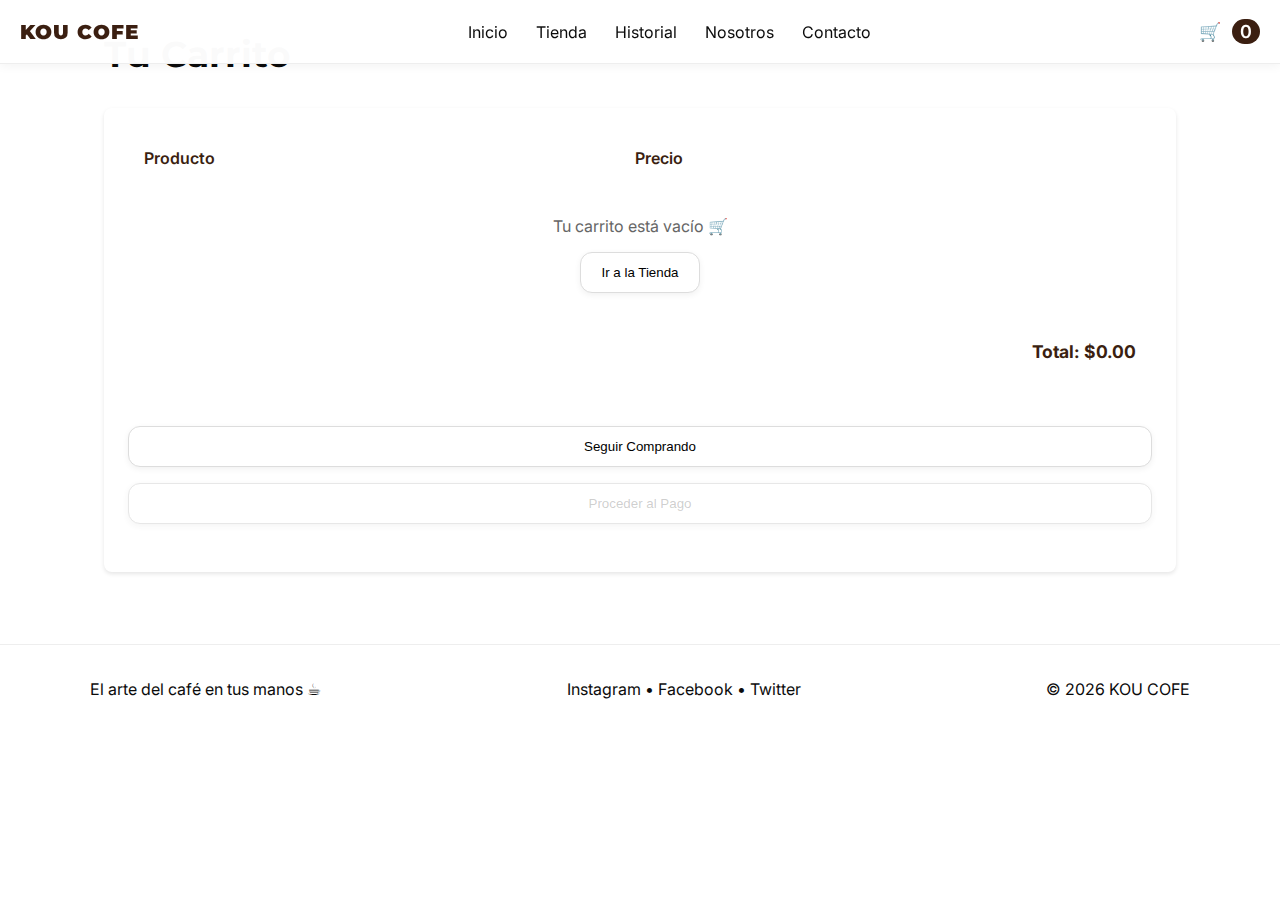
<file: carrito.html>
<!DOCTYPE html>
<html lang="es">
<head>
    <meta charset="utf-8">
    <meta name="viewport" content="width=device-width, initial-scale=1">
    <meta name="description" content="KOU COFE - Tu carrito de compras">
    <title>KOU COFE — Carrito</title>
    
    <!-- Preconnect for faster font loading -->
    <link rel="preconnect" href="https://fonts.googleapis.com">
    <link rel="preconnect" href="https://fonts.gstatic.com" crossorigin>
    <link href="https://fonts.googleapis.com/css2?family=Montserrat:wght@900&family=Inter:wght@300;400;600&display=swap" rel="stylesheet">
    
    <!-- Styles and favicon -->
    <link rel="stylesheet" href="css/style.css">
    <link rel="stylesheet" href="css/cart.css">
    <link rel="icon" type="image/png" href="img/favicon.png">
</head>
<body>
    <header class="site-header">
        <div class="brand">
            <a href="index.html" aria-label="KOU COFE Inicio">KOU COFE</a>
        </div>
        <nav class="nav" aria-label="Navegación principal">
            <button class="nav-toggle" 
                    aria-label="Abrir menú" 
                    aria-expanded="false"
                    aria-controls="nav-list">☰</button>
            <ul class="nav-list" id="nav-list">
                <li><a href="index.html">Inicio</a></li>
                <li><a href="tienda.html">Tienda</a></li>
                <li><a href="historial.html">Historial</a></li>
                <li><a href="nosotros.html">Nosotros</a></li>
                <li><a href="contacto.html">Contacto</a></li>
            </ul>
        </nav>
        <a class="cart-link" href="carrito.html" aria-current="page" aria-label="Ver carrito de compras">
            🛒 <span id="cart-count" aria-live="polite">0</span>
        </a>
    </header>

    <main class="cart-main">
        <h1 class="page-title">Tu Carrito</h1>
        
        <div class="cart-container">
            <table class="cart-table" id="cart-table">
                <thead>
                    <tr>
                        <th scope="col">Producto</th>
                        <th scope="col">Precio</th>
                        <th scope="col" aria-label="Acciones"></th>
                    </tr>
                </thead>
                <tbody>
                    <!-- Cart items will be loaded here -->
                </tbody>
                <tfoot>
                    <tr>
                        <td colspan="3" class="cart-total" id="cart-total">Total: $0.00</td>
                    </tr>
                </tfoot>
            </table>

            <div class="cart-actions">
                <button class="btn secondary" onclick="window.location.href='tienda.html'">
                    Seguir Comprando
                </button>
                <button class="btn primary" id="checkout-btn" aria-haspopup="dialog">
                    Proceder al Pago
                </button>
            </div>
        </div>

        <!-- Payment Modal -->
        <div id="payment-modal" class="modal" aria-hidden="true" role="dialog" aria-labelledby="modal-title">
            <div class="modal-overlay" role="presentation"></div>
            <div class="modal-content">
                <button class="modal-close" aria-label="Cerrar" onclick="modal.style.display='none'">&times;</button>
                <h2 id="modal-title">Finalizar Compra</h2>
                
                <form id="payment-form" class="payment-form">
                    <div class="form-group">
                        <label for="card-name">Nombre en la tarjeta</label>
                        <input type="text" id="card-name" required>
                    </div>
                    
                    <div class="form-group">
                        <label for="card-number">Número de tarjeta</label>
                        <input type="text" id="card-number" required>
                    </div>
                    
                    <div class="form-row">
                        <div class="form-group">
                            <label for="card-expiry">Fecha de expiración</label>
                            <input type="text" id="card-expiry" required 
                                   placeholder="MM/YY">
                        </div>
                        
                        <div class="form-group">
                            <label for="card-cvv">CVV</label>
                            <input type="text" id="card-cvv" required>
                        </div>
                    </div>

                    <div class="form-group">
                        <label for="shipping-address">Dirección de envío</label>
                        <textarea id="shipping-address" required 
                                  rows="3"
                                  autocomplete="street-address"
                                  aria-required="true"></textarea>
                    </div>
                    
                    <button type="submit" class="btn primary">Confirmar Pago</button>
                </form>
            </div>
        </div>

        <!-- Success Message -->
        <div id="success-message" class="modal success" aria-hidden="true" role="alert">
            <div class="modal-content">
                <div class="success-icon">✓</div>
                <h2>¡Compra Exitosa!</h2>
                <p>Tu pedido ha sido procesado correctamente.</p>
                <button class="btn primary" onclick="goHome()">Volver al Inicio</button>
            </div>
        </div>
    </main>

    <footer class="site-footer">
        <div class="footer-inner">
            <p>El arte del café en tus manos ☕</p>
            <div class="socials">
                <a href="#" target="_blank" rel="noopener noreferrer" 
                   aria-label="Síguenos en Instagram">Instagram</a> • 
                <a href="#" target="_blank" rel="noopener noreferrer" 
                   aria-label="Síguenos en Facebook">Facebook</a> • 
                <a href="#" target="_blank" rel="noopener noreferrer" 
                   aria-label="Síguenos en Twitter">Twitter</a>
            </div>
            <p>© <span id="year">2023</span> KOU COFE</p>
        </div>
    </footer>

    <script>
        const tableBody = document.querySelector("#cart-table tbody");
        const totalEl = document.getElementById("cart-total");
        const modal = document.getElementById("payment-modal");
        const form = document.getElementById("payment-form");
        const success = document.getElementById("success-message");
        const checkoutBtn = document.getElementById("checkout-btn");

        // Load cart from localStorage
        let cart = JSON.parse(localStorage.getItem('cart')) || [];
        
        // Update cart count in header
        document.getElementById('cart-count').textContent = cart.length;

        function renderCart() {
            tableBody.innerHTML = "";
            let total = 0;

            if (cart.length === 0) {
                tableBody.innerHTML = `
                    <tr>
                        <td colspan="3" class="empty-cart">
                            <p>Tu carrito está vacío 🛒</p>
                            <button class="btn secondary" onclick="window.location.href='tienda.html'">
                                Ir a la Tienda
                            </button>
                        </td>
                    </tr>`;
                checkoutBtn.disabled = true;
            } else {
                cart.forEach((item, i) => {
                    total += item.price;
                    const tr = document.createElement("tr");
                    tr.innerHTML = `
                        <td>${item.name}</td>
                        <td>$${item.price.toFixed(2)}</td>
                        <td>
                            <button class="remove" 
                                    onclick="removeItem(${i})"
                                    aria-label="Eliminar ${item.name} del carrito">✖</button>
                        </td>
                    `;
                    tableBody.appendChild(tr);
                });
                checkoutBtn.disabled = false;
            }

            totalEl.textContent = `Total: $${total.toFixed(2)}`;
        }

        function removeItem(index) {
            const item = cart[index];
            cart.splice(index, 1);
            localStorage.setItem('cart', JSON.stringify(cart));
            document.getElementById('cart-count').textContent = cart.length;
            renderCart();
            
            // Show feedback
            const toast = document.createElement('div');
            toast.className = 'toast';
            toast.textContent = `${item.name} eliminado del carrito`;
            document.body.appendChild(toast);
            setTimeout(() => toast.remove(), 3000);
        }

        // Payment modal handling
        checkoutBtn.addEventListener("click", () => {
            if (cart.length === 0) {
                alert("Tu carrito está vacío");
                return;
            }
            modal.style.display = "flex";
            modal.setAttribute('aria-hidden', 'false');
            document.getElementById('card-name').focus();
        });

        // Form submission
        form.addEventListener("submit", async (e) => {
            e.preventDefault();
            
            // Show loading state
            const submitBtn = form.querySelector('button[type="submit"]');
            submitBtn.disabled = true;
            submitBtn.textContent = 'Procesando...';

            try {
                // Simulate payment processing
                await new Promise(resolve => setTimeout(resolve, 1500));

                // Save order to history
                const orders = JSON.parse(localStorage.getItem('orders')) || [];
                const newOrder = {
                    id: Date.now(),
                    date: new Date().toISOString(),
                    items: cart,
                    total: cart.reduce((sum, item) => sum + item.price, 0),
                    status: "En proceso",
                    shippingAddress: document.getElementById('shipping-address').value
                };
                orders.push(newOrder);
                localStorage.setItem('orders', JSON.stringify(orders));

                // Clear cart
                localStorage.removeItem('cart');
                cart = [];
                document.getElementById('cart-count').textContent = '0';

                // Show success message
                modal.style.display = "none";
                modal.setAttribute('aria-hidden', 'true');
                success.style.display = "flex";
                success.setAttribute('aria-hidden', 'false');

                // Reset form
                form.reset();
                
            } catch (error) {
                alert('Error al procesar el pago. Por favor intenta nuevamente.');
            } finally {
                submitBtn.disabled = false;
                submitBtn.textContent = 'Confirmar Pago';
            }
        });

        // Close modal when clicking outside
        modal.querySelector('.modal-overlay').addEventListener('click', () => {
            modal.style.display = "none";
            modal.setAttribute('aria-hidden', 'true');
        });

        // ESC key closes modal
        document.addEventListener('keydown', (e) => {
            if (e.key === 'Escape' && modal.style.display === 'flex') {
                modal.style.display = "none";
                modal.setAttribute('aria-hidden', 'true');
            }
        });

        function goHome() {
            window.location.href = "index.html";
        }

        // Initialize
        renderCart();
        document.getElementById("year").textContent = new Date().getFullYear();
    </script>
</body>
</html>
</file>
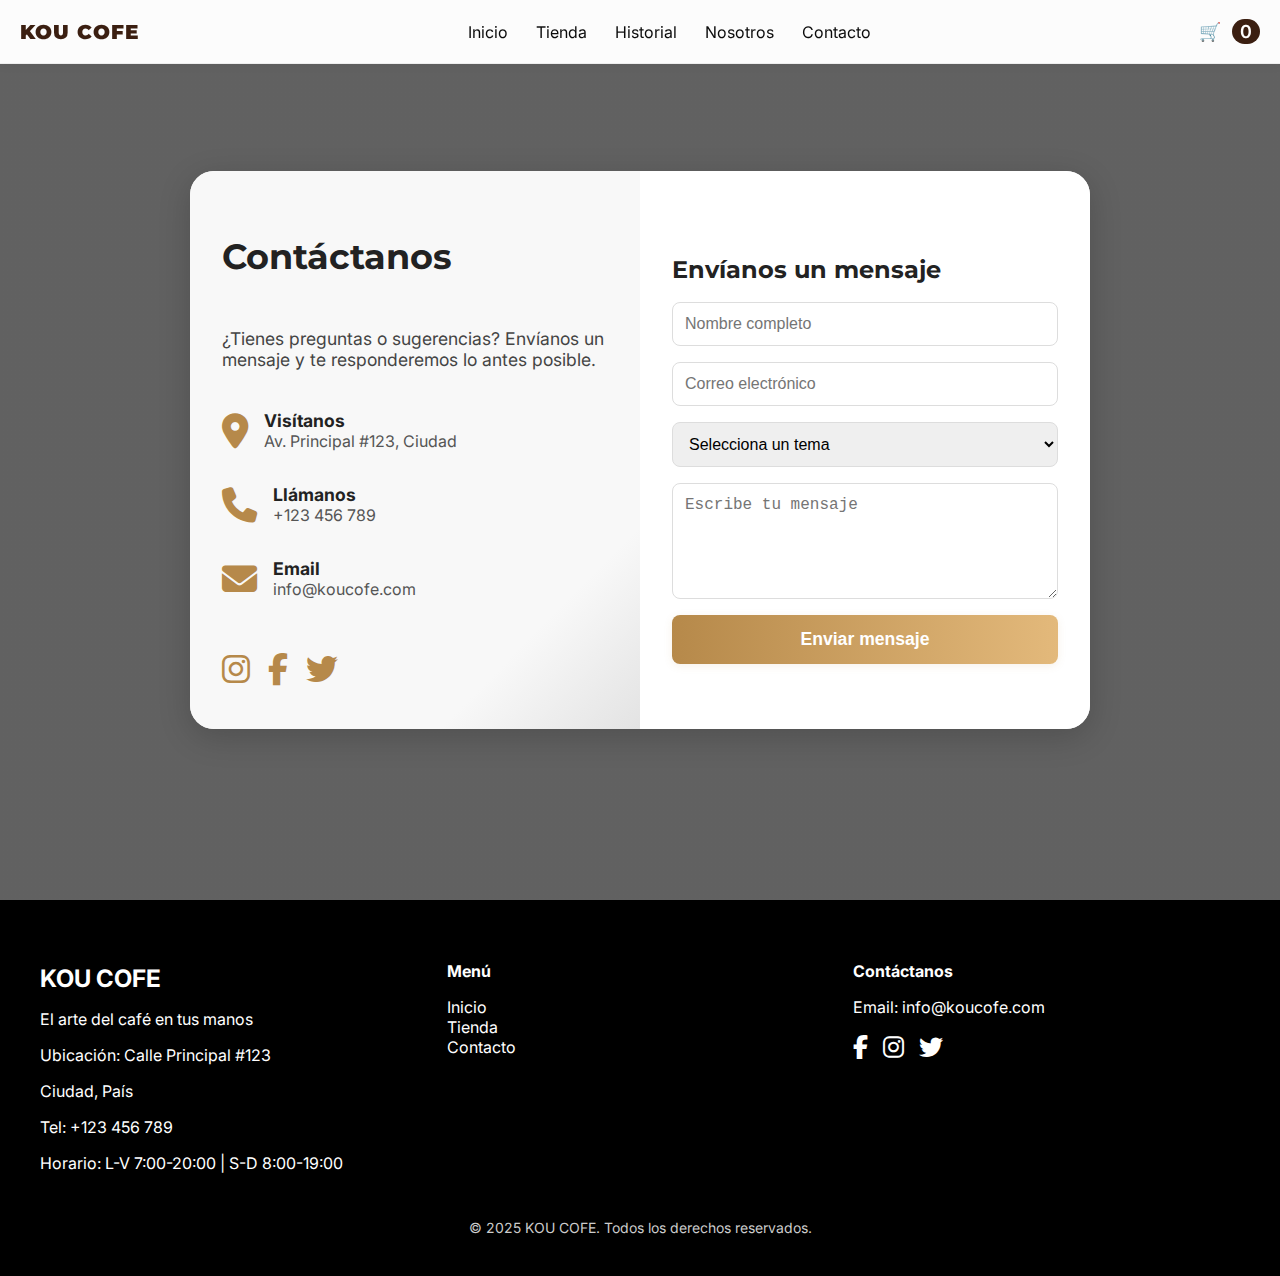
<file: contacto.html>
<!DOCTYPE html>
<html lang="es">
<head>
  <meta charset="UTF-8">
  <meta name="viewport" content="width=device-width, initial-scale=1.0">
  <title>KOU COFE — Contacto</title>
  <!-- Fuentes -->
  <link rel="preconnect" href="https://fonts.googleapis.com">
  <link rel="preconnect" href="https://fonts.gstatic.com" crossorigin>
  <link href="https://fonts.googleapis.com/css2?family=Montserrat:wght@900&family=Inter:wght@300;400;600&display=swap" rel="stylesheet">
  <!-- Font Awesome -->
  <link rel="stylesheet" href="https://cdnjs.cloudflare.com/ajax/libs/font-awesome/6.4.2/css/all.min.css" crossorigin="anonymous" referrerpolicy="no-referrer" />
  <!-- CSS -->
  <link rel="stylesheet" href="css/style.css">
</head>
<body>
  <!-- Header -->
  <header class="site-header">
    <div class="brand"><a href="index.html">KOU COFE</a></div>
    <nav class="nav">
      <button class="nav-toggle" aria-label="Abrir menú">☰</button>
      <ul class="nav-list">
        <li><a href="index.html">Inicio</a></li>
        <li><a href="tienda.html">Tienda</a></li>
        <li><a href="historial.html">Historial</a></li>
        <li><a href="nosotros.html">Nosotros</a></li>
        <li><a href="contacto.html" class="active">Contacto</a></li>
      </ul>
    </nav>
    <a class="cart-link" href="carrito.html" aria-label="Carrito">
      🛒 <span id="cart-count">0</span>
    </a>
  </header>


  <!-- Fondo visual y tarjeta central -->
  <main style="min-height: 100vh; background: linear-gradient(rgba(30,30,30,0.7),rgba(30,30,30,0.7)), url('https://images.unsplash.com/photo-1498804103079-a6351b050096?auto=format&fit=crop&w=1200&q=80') center/cover no-repeat; display: flex; align-items: center; justify-content: center; padding: 40px 0;">
    <div style="background: #fff; border-radius: 24px; box-shadow: 0 8px 32px rgba(0,0,0,0.18); max-width: 900px; width: 100%; display: flex; flex-wrap: wrap; overflow: hidden;">
      <!-- Información de contacto -->
      <section style="flex: 1 1 320px; padding: 40px 32px; background: linear-gradient(135deg,#f8f8f8 80%,#e3e3e3 100%); display: flex; flex-direction: column; justify-content: center; gap: 24px;">
        <h1 style="font-family: 'Montserrat',sans-serif; font-size: 2.2rem; margin-bottom: 8px; color: #222;">Contáctanos</h1>
        <p style="font-size: 1.1rem; color: #444; margin-bottom: 16px;">¿Tienes preguntas o sugerencias? Envíanos un mensaje y te responderemos lo antes posible.</p>
        <div style="display: flex; align-items: center; gap: 16px; margin-bottom: 8px;">
          <span style="font-size: 2.2rem; color: #b6894a;"><i class="fas fa-map-marker-alt"></i></span>
          <div>
            <h3 style="margin: 0; font-size: 1.1rem; color: #222;">Visítanos</h3>
            <p style="margin: 0; color: #555;">Av. Principal #123, Ciudad</p>
          </div>
        </div>
        <div style="display: flex; align-items: center; gap: 16px; margin-bottom: 8px;">
          <span style="font-size: 2.2rem; color: #b6894a;"><i class="fas fa-phone"></i></span>
          <div>
            <h3 style="margin: 0; font-size: 1.1rem; color: #222;">Llámanos</h3>
            <p style="margin: 0; color: #555;">+123 456 789</p>
          </div>
        </div>
        <div style="display: flex; align-items: center; gap: 16px; margin-bottom: 8px;">
          <span style="font-size: 2.2rem; color: #b6894a;"><i class="fas fa-envelope"></i></span>
          <div>
            <h3 style="margin: 0; font-size: 1.1rem; color: #222;">Email</h3>
            <p style="margin: 0; color: #555;">info@koucofe.com</p>
          </div>
        </div>
        <div style="margin-top: 18px; display: flex; gap: 18px;">
          <a href="https://instagram.com/koucofe" target="_blank" style="color:#b6894a; font-size:2rem;"><i class="fab fa-instagram"></i></a>
          <a href="https://facebook.com/koucofe" target="_blank" style="color:#b6894a; font-size:2rem;"><i class="fab fa-facebook-f"></i></a>
          <a href="https://twitter.com/koucofe" target="_blank" style="color:#b6894a; font-size:2rem;"><i class="fab fa-twitter"></i></a>
        </div>
      </section>
      <!-- Formulario de contacto -->
      <section style="flex: 1 1 320px; padding: 40px 32px; background: #fff; display: flex; flex-direction: column; justify-content: center;">
        <h2 style="font-family: 'Montserrat',sans-serif; font-size: 1.5rem; color: #222; margin-bottom: 18px;">Envíanos un mensaje</h2>
        <form id="contact-form" style="display: flex; flex-direction: column; gap: 16px;">
          <input type="text" name="name" placeholder="Nombre completo" required style="padding: 12px; border-radius: 8px; border: 1px solid #ddd; font-size: 1rem;">
          <input type="email" name="email" placeholder="Correo electrónico" required style="padding: 12px; border-radius: 8px; border: 1px solid #ddd; font-size: 1rem;">
          <select name="subject" required style="padding: 12px; border-radius: 8px; border: 1px solid #ddd; font-size: 1rem;">
            <option value="">Selecciona un tema</option>
            <option value="productos">Información de productos</option>
            <option value="pedidos">Estado de pedidos</option>
            <option value="ventas">Ventas al mayor</option>
            <option value="otro">Otro</option>
          </select>
          <textarea name="message" rows="5" placeholder="Escribe tu mensaje" required style="padding: 12px; border-radius: 8px; border: 1px solid #ddd; font-size: 1rem;"></textarea>
          <button type="submit" style="background: linear-gradient(90deg,#b6894a,#e3b97b); color: #fff; font-weight: bold; border: none; border-radius: 8px; padding: 14px 0; font-size: 1.1rem; cursor: pointer; box-shadow: 0 2px 8px rgba(182,137,74,0.12); transition: background 0.2s;">Enviar mensaje</button>
        </form>
      </section>
    </div>
  </main>

  <!-- Footer -->
  <footer style="background-color: #000; color: #fff; padding: 40px 20px; font-family: 'Inter', sans-serif;">
    <div style="max-width: 1200px; margin: 0 auto; display: flex; flex-wrap: wrap; justify-content: space-between; gap: 20px;">
      <!-- Información de contacto -->
      <div style="flex: 1; min-width: 250px;">
        <h3 style="margin-bottom: 10px; font-size: 24px;">KOU COFE</h3>
        <p>El arte del café en tus manos</p>
        <p>Ubicación: Calle Principal #123</p>
        <p>Ciudad, País</p>
        <p>Tel: +123 456 789</p>
        <p>Horario: L-V 7:00-20:00 | S-D 8:00-19:00</p>
      </div>

      <!-- Menú -->
      <div style="flex: 1; min-width: 150px;">
        <h4 style="margin-bottom: 10px;">Menú</h4>
        <ul style="list-style: none; padding: 0;">
          <li><a href="index.html" style="color: #fff; text-decoration: none;">Inicio</a></li>
          <li><a href="tienda.html" style="color: #fff; text-decoration: none;">Tienda</a></li>
          <li><a href="contacto.html" style="color: #fff; text-decoration: none;">Contacto</a></li>
        </ul>
      </div>

      <!-- Contacto / Redes -->
      <div style="flex: 1; min-width: 200px;">
        <h4 style="margin-bottom: 10px;">Contáctanos</h4>
        <p>Email: <a href="mailto:info@koucofe.com" style="color: #fff; text-decoration: none;">info@koucofe.com</a></p>
        <div style="margin-top: 10px; display: flex; gap: 15px; font-size: 24px;">
          <a href="https://facebook.com/koucofe" target="_blank" style="color: #fff;"><i class="fab fa-facebook-f"></i></a>
          <a href="https://instagram.com/koucofe" target="_blank" style="color: #fff;"><i class="fab fa-instagram"></i></a>
          <a href="https://twitter.com/koucofe" target="_blank" style="color: #fff;"><i class="fab fa-twitter"></i></a>
        </div>
      </div>
    </div>

    <div style="text-align: center; margin-top: 30px; font-size: 14px; color: #ccc;">
      © 2025 KOU COFE. Todos los derechos reservados.
    </div>
  </footer>

  <script src="./js/script.js" defer></script>
</body>
</html>
</file>
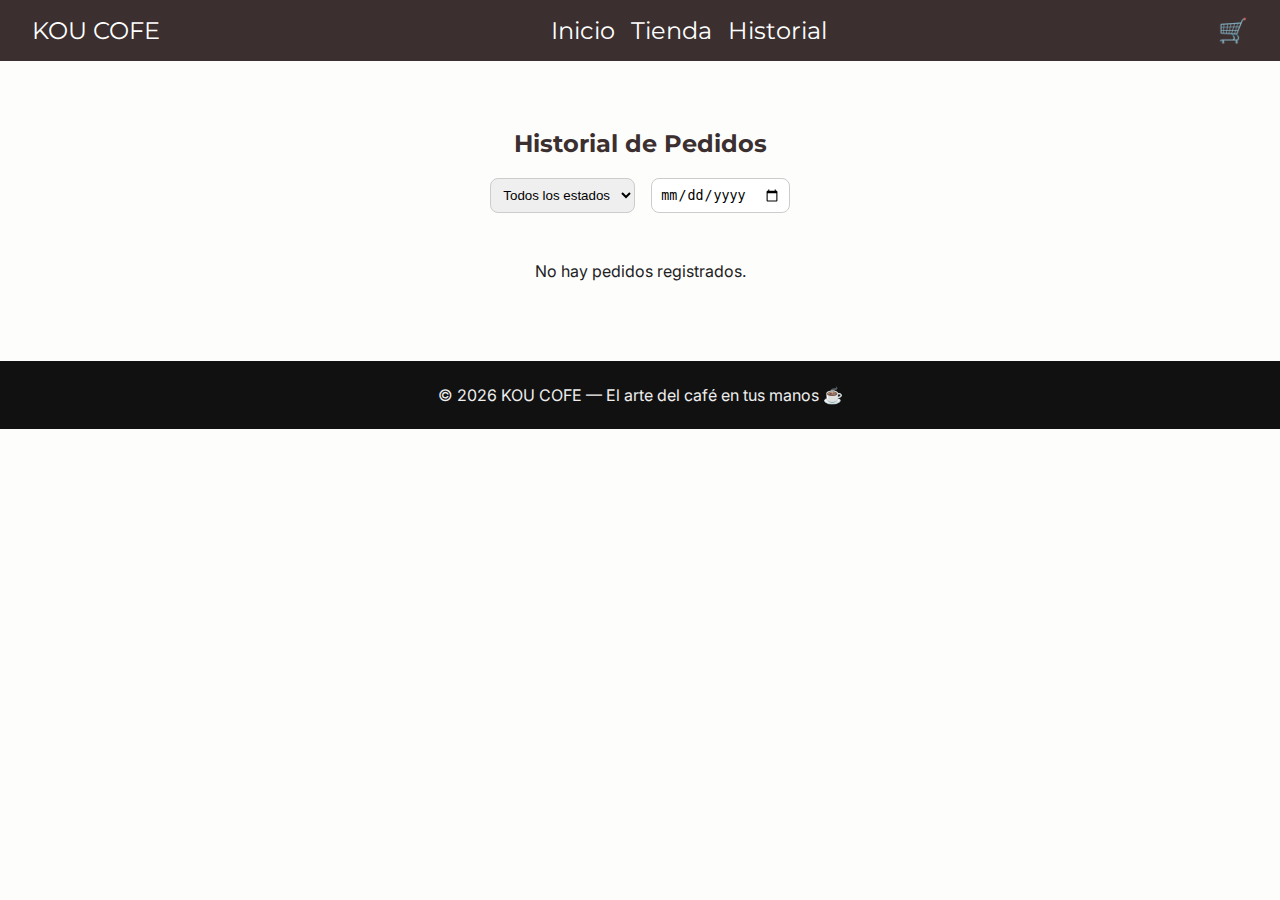
<file: historial.html>
<!doctype html>
<html lang="es">
<head>
  <meta charset="utf-8" />
  <meta name="viewport" content="width=device-width,initial-scale=1" />
  <title>KOU COFE — Historial</title>
  <link rel="preconnect" href="https://fonts.googleapis.com">
  <link rel="preconnect" href="https://fonts.gstatic.com" crossorigin>
  <link href="https://fonts.googleapis.com/css2?family=Montserrat:wght@900&family=Inter:wght@300;400;600&display=swap" rel="stylesheet">

  <style>
    body {
      margin: 0;
      font-family: 'Inter', sans-serif;
      background: #fdfdfc;
      color: #222;
    }

    header {
      display: flex;
      justify-content: space-between;
      align-items: center;
      background: #3b2f2f;
      color: #fff;
      padding: 1rem 2rem;
    }

    header a {
      color: #fff;
      text-decoration: none;
      font-family: 'Montserrat', sans-serif;
      font-size: 1.5rem;
    }

    nav ul {
      list-style: none;
      display: flex;
      gap: 1rem;
      margin: 0;
      padding: 0;
    }

    main {
      max-width: 1000px;
      margin: 2rem auto;
      padding: 1rem;
    }

    h2 {
      text-align: center;
      font-family: 'Montserrat', sans-serif;
      color: #3b2f2f;
    }

    .filters {
      display: flex;
      justify-content: center;
      gap: 1rem;
      margin-bottom: 2rem;
    }

    select, input[type="date"] {
      padding: 0.5rem;
      border-radius: 8px;
      border: 1px solid #ccc;
    }

    .orders-list {
      display: grid;
      gap: 1rem;
    }

    .order {
      background: #fff;
      border-radius: 10px;
      padding: 1.5rem;
      box-shadow: 0 3px 10px rgba(0,0,0,0.1);
    }

    .order h3 {
      margin-top: 0;
      color: #3b2f2f;
    }

    .order p {
      margin: 0.3rem 0;
    }

    .order .status {
      font-weight: bold;
    }

    footer {
      background: #111;
      color: #eee;
      text-align: center;
      padding: 1.5rem;
      margin-top: 3rem;
    }
  </style>
</head>
<body>
  <header>
    <a href="index.html">KOU COFE</a>
    <nav>
      <ul>
        <li><a href="index.html">Inicio</a></li>
        <li><a href="tienda.html">Tienda</a></li>
        <li><a href="historial.html">Historial</a></li>
      </ul>
    </nav>
    <a href="carrito.html">🛒</a>
  </header>

  <main>
    <h2>Historial de Pedidos</h2>

    <section class="filters">
      <select id="status-filter">
        <option value="">Todos los estados</option>
        <option value="Pendiente">Pendiente</option>
        <option value="En camino">En camino</option>
        <option value="Entregado">Entregado</option>
      </select>
      <input id="date-filter" type="date">
    </section>

    <section id="orders-list" class="orders-list">
      <!-- Aquí se cargan los pedidos -->
    </section>
  </main>

  <footer>
    © <span id="year"></span> KOU COFE — El arte del café en tus manos ☕
  </footer>

  <script>
    // Obtener pedidos guardados
    const ordersList = document.getElementById('orders-list');
    const statusFilter = document.getElementById('status-filter');
    const dateFilter = document.getElementById('date-filter');
    const orders = JSON.parse(localStorage.getItem('orders')) || [];

    function renderOrders() {
      const statusValue = statusFilter.value;
      const dateValue = dateFilter.value;
      ordersList.innerHTML = "";

      let filtered = orders.filter(order => {
        let matchStatus = statusValue ? order.status === statusValue : true;
        let matchDate = dateValue ? order.date.startsWith(dateValue) : true;
        return matchStatus && matchDate;
      });

      if (filtered.length === 0) {
        ordersList.innerHTML = "<p style='text-align:center;'>No hay pedidos registrados.</p>";
        return;
      }

      filtered.forEach(order => {
        const div = document.createElement("div");
        div.className = "order";
        div.innerHTML = `
          <h3>Pedido #${order.id}</h3>
          <p><strong>Fecha:</strong> ${order.date}</p>
          <p><strong>Productos:</strong></p>
          <ul>${order.items.map(i => `<li>${i.name} - $${i.price}</li>`).join("")}</ul>
          <p><strong>Total:</strong> $${order.total}</p>
          <p class="status">Estado: ${order.status}</p>
        `;
        ordersList.appendChild(div);
      });
    }

    // Filtros activos
    statusFilter.addEventListener("change", renderOrders);
    dateFilter.addEventListener("change", renderOrders);

    // Fecha del footer
    document.getElementById("year").textContent = new Date().getFullYear();

    // Mostrar pedidos
    renderOrders();
  </script>
</body>
</html>
</file>
<file: css/style.css>
:root{
  --bg: #ffffff;
  --text: #0b0b0b;
  --accent: #3b1f11; /* café oscuro */
  --muted:#666;
}
*{box-sizing:border-box}
html,body{height:100%;margin:0;font-family:Inter,system-ui,Arial, sans-serif;background:var(--bg);color:var(--text);}
a{color:inherit;text-decoration:none}
.site-header{position:fixed;top:0;left:0;right:0;height:64px;background:rgba(255,255,255,0.95);display:flex;align-items:center;justify-content:space-between;padding:0 20px;border-bottom:1px solid #eee;z-index:50}
.brand a{font-family:Montserrat, sans-serif;font-weight:900;letter-spacing:1px;color:var(--accent);font-size:20px}
.nav{display:flex;align-items:center}
.nav-list{list-style:none;display:flex;gap:16px;margin:0;padding:0}
.nav-list a{padding:8px 6px;border-radius:8px}
.nav-toggle{display:none}
.cart-link{font-size:18px}
#cart-count{background:var(--accent);color:#fff;padding:2px 8px;border-radius:999px;margin-left:6px;font-weight:600}

/* Header Styles Enhancement */
.site-header{
  background:rgba(255,255,255,0.98);
  box-shadow:0 2px 10px rgba(0,0,0,0.05);
  transition:transform 0.3s;
}
.site-header.hide{transform:translateY(-100%)}

/* Home Page Styles */
.home-main{padding-top:64px}

/* Hero Section */
.hero{
  height:calc(100vh - 64px);
  display:flex;
  align-items:center;
  justify-content:center;
  position:relative;
  overflow:hidden;
  background:#0b0b0b;
  color:#fff;
}
.hero-bg{
  position:absolute;
  inset:0;
  background:url('https://via.placeholder.com/1920x1080?text=Café+Premium') center/cover;
  opacity:0.6;
  z-index:1;
  animation:scale 20s infinite alternate;
}
.hero-inner{
  text-align:center;
  padding:40px;
  position:relative;
  z-index:2;
  max-width:800px;
}
.hero-logo{margin-bottom:32px}
.hero-logo img{
  max-width:200px;
  height:auto;
  filter:brightness(0) invert(1);
}
.hero-title{
  font-family:Montserrat,sans-serif;
  font-weight:900;
  font-size:56px;
  margin:0;
  color:#fff;
  letter-spacing:-1px;
  line-height:1.1;
}
.hero-sub{
  color:rgba(255,255,255,0.9);
  margin:24px auto;
  max-width:600px;
  line-height:1.6;
  font-size:18px;
}

/* Specialty Coffee Info */
.specialty-info{
  padding:80px 20px;
  background:#fff;
}
.section-title{
  text-align:center;
  font-family:Montserrat,sans-serif;
  font-size:36px;
  margin-bottom:48px;
  color:var(--text);
}
.info-grid{
  display:grid;
  grid-template-columns:repeat(auto-fit, minmax(300px, 1fr));
  gap:32px;
  max-width:1200px;
  margin:0 auto;
  padding:0 20px;
}
.info-card{
  background:#fff;
  border-radius:16px;
  overflow:hidden;
  box-shadow:0 4px 20px rgba(0,0,0,0.08);
  transition:transform 0.3s;
}
.info-card:hover{
  transform:translateY(-8px);
}
.info-card img{
  width:100%;
  height:200px;
  object-fit:cover;
}
.info-card h3{
  margin:20px 20px 10px;
  color:var(--accent);
}
.info-card p{
  margin:0 20px 20px;
  color:var(--muted);
  line-height:1.6;
}

/* Quality Scale */
.quality-scale{
  padding:80px 20px;
  background:var(--accent);
  color:#fff;
}
.quality-scale .section-title{color:#fff}
.scale-container{
  display:flex;
  justify-content:center;
  gap:40px;
  margin:40px auto;
  max-width:800px;
}
.scale-item{
  text-align:center;
  padding:20px;
  background:rgba(255,255,255,0.1);
  border-radius:12px;
  min-width:160px;
}
.scale-item.highlight{
  background:#fff;
  color:var(--accent);
  transform:scale(1.1);
}
.scale-item .score{
  display:block;
  font-size:32px;
  font-weight:700;
  margin-bottom:8px;
}
.scale-item .label{
  font-size:14px;
  opacity:0.9;
}
.scale-note{
  text-align:center;
  margin-top:24px;
  opacity:0.9;
}

/* CTA Section */
.home-cta{
  padding:80px 20px;
  background:#f8f8f8;
  text-align:center;
}
.cta-content{
  max-width:600px;
  margin:0 auto;
}
.cta-content h2{
  font-family:Montserrat,sans-serif;
  font-size:32px;
  margin-bottom:16px;
}
.cta-content p{
  color:var(--muted);
  margin-bottom:32px;
}

/* Animations */
@keyframes scale{
  from{transform:scale(1)}
  to{transform:scale(1.1)}
}

.slide-in{
  opacity:0;
  transform:translateY(40px);
  animation:slideIn 1s forwards;
}

@keyframes slideIn{
  to{
    opacity:1;
    transform:translateY(0);
  }
}

.pulse{
  animation:pulse 2s infinite;
}

@keyframes pulse{
  0%{transform:scale(1)}
  50%{transform:scale(1.05)}
  100%{transform:scale(1)}
}

/* Page Transition */
.page-transition{
  position:fixed;
  top:0;
  left:0;
  right:0;
  bottom:0;
  background:var(--accent);
  z-index:1000;
  transform:translateY(100%);
  animation:pageTransition 0.6s ease-in-out;
}

@keyframes pageTransition{
  0%{transform:translateY(100%)}
  100%{transform:translateY(-100%)}
}

@keyframes fadeUp{
  from{opacity:0;transform:translateY(20px)}
  to{opacity:1;transform:translateY(0)}
}

.fade-in{opacity:0;animation:fadeIn 0.8s ease forwards}
@keyframes fadeIn{
  from{opacity:0}
  to{opacity:1}
}

/* Add smooth transitions */
.btn,.card,input,select{transition:all 0.2s}
.btn{display:inline-block;padding:12px 20px;border-radius:12px;border:1px solid #ddd;background:#fff;cursor:pointer;box-shadow:0 2px 6px rgba(0,0,0,0.06)}
.btn-primary{background:var(--accent);color:#fff;border:none}

.container{max-width:1100px;margin:100px auto;padding:20px}
/* Store Header & Controls */
.store-header {
  margin-bottom: 32px;
  background: #fff;
  padding: 30px;
  border-radius: 24px;
  box-shadow: 0 4px 20px rgba(0,0,0,0.06);
}

.controls {
  display: flex;
  gap: 20px;
  align-items: center;
  margin-bottom: 24px;
  flex-wrap: wrap;
}

.search-box {
  flex: 1;
  position: relative;
  max-width: 500px;
  min-width: 280px;
}

.search-icon {
  position: absolute;
  left: 15px;
  top: 50%;
  transform: translateY(-50%);
  color: var(--muted);
  font-size: 18px;
}

.products-grid {
  display: grid;
  grid-template-columns: repeat(auto-fill, minmax(280px, 1fr));
  gap: 30px;
  animation: fadeIn 0.4s ease;
  padding: 20px 0;
}

.card {
  background: #fff;
  border-radius: 16px;
  box-shadow: 0 2px 15px rgba(0,0,0,0.05);
  transition: transform 0.3s ease, box-shadow 0.3s ease;
  overflow: hidden;
  position: relative;
  display: flex;
  flex-direction: column;
  border: 1px solid rgba(0,0,0,0.05);
}

.card:hover {
  transform: translateY(-5px);
  box-shadow: 0 8px 25px rgba(59,31,17,0.12);
}

.card-image {
  position: relative;
  padding-top: 75%;
  overflow: hidden;
  background: #f9f9f9;
}

.card img {
  position: absolute;
  top: 0;
  left: 0;
  width: 100%;
  height: 100%;
  object-fit: cover;
  transition: transform 0.5s ease;
}

.card:hover img {
  transform: scale(1.08);
}

.card-content {
  padding: 20px;
  display: flex;
  flex-direction: column;
  gap: 12px;
  flex: 1;
}

.card-image {
  position: relative;
  width: 100%;
  padding-top: 75%;
  overflow: hidden;
  background: #f8f8f8;
}

.card-image img {
  position: absolute;
  top: 0;
  left: 0;
  width: 100%;
  height: 100%;
  object-fit: cover;
  transition: transform 0.5s ease;
}

.card:hover .card-image img {
  transform: scale(1.08);
}

.card h3 {
  margin: 0;
  font-size: 18px;
  font-weight: 600;
  color: var(--text);
  line-height: 1.4;
}

.card p {
  margin: 0;
  color: var(--muted);
  font-size: 14px;
  line-height: 1.6;
  overflow: hidden;
  display: -webkit-box;
  -webkit-line-clamp: 2;
  -webkit-box-orient: vertical;
  height: 2.8em;
}

.card-footer {
  padding: 15px 20px;
  margin-top: auto;
  border-top: 1px solid #f0f0f0;
  display: flex;
  align-items: center;
  justify-content: space-between;
  gap: 15px;
  background: #fcfcfc;
}

.card .price {
  font-weight: 700;
  color: var(--accent);
  font-size: 24px;
  display: flex;
  align-items: baseline;
  gap: 4px;
}

.card .price::before {
  content: '$';
  font-size: 16px;
  font-weight: 500;
  opacity: 0.8;
}

.card .add {
  background: var(--accent);
  color: white;
  border: none;
  padding: 10px 20px;
  border-radius: 8px;
  font-weight: 600;
  display: flex;
  align-items: center;
  gap: 8px;
  transition: all 0.3s;
  cursor: pointer;
  font-size: 14px;
}

.card .add:hover {
  transform: translateY(-2px);
  box-shadow: 0 4px 12px rgba(59,31,17,0.2);
}

.card .add span {
  font-size: 16px;
}

.stock {
  position: absolute;
  top: 12px;
  right: 12px;
  padding: 6px 12px;
  border-radius: 20px;
  font-size: 12px;
  font-weight: 600;
  background: rgba(255,255,255,0.95);
  box-shadow: 0 2px 8px rgba(0,0,0,0.1);
  z-index: 1;
}

.stock.low {
  color: #e53935;
  background: #ffebee;
  animation: pulse 2s infinite;
}

.card .add:hover {
  transform: translateY(-2px);
  box-shadow: 0 4px 12px rgba(59,31,17,0.2);
}

.stock {
  position: absolute;
  top: 12px;
  right: 12px;
  padding: 6px 12px;
  border-radius: 20px;
  font-size: 12px;
  font-weight: 600;
  background: rgba(255,255,255,0.95);
  box-shadow: 0 2px 8px rgba(0,0,0,0.1);
  z-index: 1;
}

.stock.low {
  color: #e53935;
  background: #ffebee;
}

.controls input[type=search]{
  width:100%;
  padding:12px 12px 12px 40px;
  border:1px solid #ddd;
  border-radius:8px;
  font-size:15px;
  transition:all 0.2s;
}

.controls input[type=search]:focus{
  border-color:var(--accent);
  box-shadow:0 0 0 3px rgba(59,31,17,0.1);
  outline:none;
}

.filter-group{
  display:flex;
  gap:12px;
}

.controls select{
  padding:12px;
  border:1px solid #ddd;
  border-radius:8px;
  background:#fff;
  min-width:140px;
  cursor:pointer;
  font-size:14px;
}

.page-title{font-family:Montserrat,sans-serif;font-size:36px;margin:0 0 12px;color:var(--text)}
.store-intro{color:var(--muted);margin:0 0 32px;max-width:600px;line-height:1.6}

.category-nav{display:flex;gap:12px;margin:24px 0 32px;flex-wrap:wrap}
.cat-btn{padding:8px 16px;border:1px solid #ddd;border-radius:999px;background:none;cursor:pointer;transition:all 0.2s;font-size:14px}
.cat-btn:hover,.cat-btn.active{background:var(--accent);color:#fff;border-color:var(--accent)}

.products-grid{
  display: grid;
  grid-template-columns: repeat(auto-fill, minmax(280px, 1fr));
  gap: 24px;
  animation: fadeIn 0.4s ease
}
.card{
  border: 1px solid #eee;
  padding: 20px;
  border-radius: 16px;
  background: #fff;
  display: flex;
  flex-direction: column;
  gap: 12px;
  transition: all 0.2s;
  position: relative;
  overflow: hidden
}

.card:hover {
  transform: translateY(-8px);
  box-shadow: 0 12px 30px rgba(0,0,0,0.15);
}

.card-image {
  position: relative;
  aspect-ratio: 4/3;
  overflow: hidden;
}

.card img {
  width: 100%;
  height: 100%;
  object-fit: cover;
  transition: transform 0.5s;
}

.card:hover img {
  transform: scale(1.08);
}

.card-content {
  padding: 20px;
  display: flex;
  flex-direction: column;
  gap: 12px;
  flex: 1;
}

.card h3 {
  margin: 0;
  font-size: 18px;
  font-weight: 600;
  color: var(--text);
}

.card .desc {
  margin: 0;
  color: var(--muted);
  font-size: 14px;
  line-height: 1.5;
  display: -webkit-box;
  -webkit-line-clamp: 2;
  -webkit-box-orient: vertical;
  overflow: hidden;
}

.card .stock {
  position: absolute;
  top: 12px;
  right: 12px;
  padding: 6px 12px;
  border-radius: 999px;
  font-size: 12px;
  font-weight: 600;
  z-index: 1;
}

.stock.low {
  background: #ffe5e5;
  color: #d00;
}

.stock.medium {
  background: #fff3e0;
  color: #f90;
}

.card-footer {
  margin-top: auto;
  display: flex;
  align-items: center;
  justify-content: space-between;
  gap: 12px;
}

.card .price {
  font-weight: 700;
  color: var(--accent);
  font-size: 24px;
}

.card .btn {
  padding: 10px 20px;
  font-weight: 600;
  display: flex;
  align-items: center;
  gap: 8px;
  transition: all 0.3s;
}

.cart-icon {
  font-size: 18px;
}

.card .btn.added {
  background: #4CAF50;
  color: white;
  transform: scale(0.95);
}

@keyframes addToCart {
  50% { transform: scale(0.95); }
}

.cart-page{padding-top:40px}
.cart-layout{display:grid;grid-template-columns:1fr 320px;gap:40px;margin-top:32px}
@media (max-width:860px){ .cart-layout{grid-template-columns:1fr} }

.cart-contents{display:flex;flex-direction:column;gap:20px}
.cart-item{display:grid;grid-template-columns:100px 1fr auto auto;gap:20px;align-items:center;background:#fff;padding:16px;border-radius:12px;box-shadow:0 2px 8px rgba(0,0,0,0.06)}
.cart-item img{width:100px;height:80px;object-fit:cover;border-radius:8px}
.cart-item .meta{display:flex;flex-direction:column;gap:4px}
.cart-item .name{font-weight:600}
.cart-item .price{color:var(--accent)}
.qty-controls{display:flex;gap:8px;align-items:center}
.qty-controls .btn{width:32px;height:32px;padding:0;border-radius:50%;font-size:18px}
.qty-controls .qty{min-width:24px;text-align:center}
.cart-item .line{font-weight:700;color:var(--accent)}

.cart-summary{position:sticky;top:80px;align-self:start}
.summary-card{background:#fff;padding:24px;border-radius:12px;box-shadow:0 2px 12px rgba(0,0,0,0.08)}
.summary-card h3{margin:0 0 16px;font-size:18px}
.cart-actions{display:flex;flex-direction:column;gap:8px;margin:24px 0}
.secure-checkout{margin-top:16px;text-align:center;color:var(--muted);font-size:14px}
.secure-checkout span{color:var(--text);font-weight:500}
.secure-checkout p{margin:4px 0 0}

.keep-shopping{margin-top:24px;text-align:center}
.keep-shopping a{color:var(--accent);text-decoration:underline}

/* Empty cart message */
.empty-cart{text-align:center;padding:40px 20px}
.empty-cart h2{margin:0 0 12px;color:var(--muted)}
.empty-cart p{margin:0 0 24px;color:var(--muted)}

/* About page */
.about-hero{margin:-20px -20px 40px;overflow:hidden}
.about-img{width:100%;height:400px;object-fit:cover}
.about-content{max-width:1000px;margin:0 auto}
.lead{font-size:20px;line-height:1.6;color:var(--accent);margin:0 0 40px}
.about-grid{display:grid;grid-template-columns:2fr 1fr;gap:60px;margin-top:40px}
.about-text{font-size:16px;line-height:1.6}
.about-text h2{font-family:Montserrat,sans-serif;margin:40px 0 20px}
.values{display:grid;grid-template-columns:repeat(auto-fit,minmax(200px,1fr));gap:24px;margin-top:40px}
.value-item{background:#fff;padding:24px;border-radius:12px;box-shadow:0 2px 12px rgba(0,0,0,0.06)}
.value-item h3{margin:0 0 12px;color:var(--accent)}
.value-item p{margin:0;font-size:15px;line-height:1.5}

.stat-card{background:#fff;padding:32px;border-radius:16px;box-shadow:0 4px 20px rgba(0,0,0,0.08)}
.stat{text-align:center;padding:20px 0;border-bottom:1px solid #eee}
.stat:last-child{border:none}
.stat .number{display:block;font-size:36px;font-weight:700;color:var(--accent);margin-bottom:8px}
.stat .label{color:var(--muted);font-size:14px}

/* Contact page */
.contact-hero{margin:-20px -20px 40px;overflow:hidden}
.contact-img,.map-img{width:100%;height:300px;object-fit:cover}
.contact-grid{display:grid;grid-template-columns:1fr 1fr;gap:60px;margin-bottom:60px}
.contact-info .lead{margin-bottom:48px}

.contact-details{display:flex;flex-direction:column;gap:32px;margin:40px 0}
.contact-item{display:flex;gap:20px;align-items:flex-start}
.contact-item .icon{font-size:24px;color:var(--accent)}
.contact-item h3{margin:0 0 8px;font-size:16px}
.contact-item p{margin:0;color:var(--muted)}

.social-links{display:flex;gap:16px;margin-top:32px}
.social-link{color:var(--accent);text-decoration:underline}

.form-card{background:#fff;padding:32px;border-radius:16px;box-shadow:0 4px 20px rgba(0,0,0,0.08)}
.form-card h2{margin:0 0 24px;font-size:24px}
.contact-form form{display:flex;flex-direction:column;gap:20px}
.contact-form label{display:flex;flex-direction:column;gap:8px}
.contact-form label span{font-weight:500}
.contact-form input,
.contact-form select,
.contact-form textarea{padding:12px;border:1px solid #ddd;border-radius:8px;font:inherit}
.contact-form textarea{resize:vertical}
.map-section{margin:60px -20px -20px}

/* Responsive adjustments */
@media (max-width:860px){
  .about-grid,.contact-grid{grid-template-columns:1fr}
  .about-img,.contact-img{height:200px}
  .stat-card{margin-top:40px}
}

/* Footer */
.site-footer{border-top:1px solid #eee;padding:18px 20px;background:transparent;margin-top:40px}
.footer-inner{max-width:1100px;margin:0 auto;display:flex;justify-content:space-between;gap:12px;align-items:center}

.modal{position:fixed;inset:0;display:flex;align-items:center;justify-content:center;background:rgba(0,0,0,0.75);z-index:100;backdrop-filter:blur(4px);opacity:0;transition:opacity 0.3s;padding:20px}
.modal:not([aria-hidden="true"]){opacity:1}
.modal[aria-hidden="true"]{display:none}
.modal-content{background:#fff;padding:32px;border-radius:16px;max-width:720px;width:100%;max-height:90vh;overflow:auto;position:relative;transform:translateY(20px);transition:transform 0.3s}
.modal:not([aria-hidden="true"]) .modal-content{transform:translateY(0)}
.modal-close{position:absolute;right:16px;top:16px;border:none;background:none;font-size:24px;color:var(--muted);cursor:pointer;transition:color 0.2s}
.modal-close:hover{color:var(--text)}

.modal h3{font-family:Montserrat,sans-serif;font-size:24px;margin:0 0 24px}
.modal form{display:flex;flex-direction:column;gap:16px}
.modal form label{display:flex;flex-direction:column;gap:6px;font-weight:500}
.modal form input{padding:12px;border:1px solid #ddd;border-radius:8px;font:inherit}
.modal form input:focus{border-color:var(--accent);outline:none}
.modal .row{display:flex;gap:16px}
.modal .row label{flex:1}

#order-summary{background:#f8f8f8;padding:16px;border-radius:8px;margin-bottom:24px}
.summary-line{display:flex;justify-content:space-between;padding:4px 0}
.summary-line.total{font-weight:600;border-top:1px solid #ddd;margin-top:8px;padding-top:12px}

.modal-actions{display:flex;gap:12px;justify-content:flex-end;margin-top:24px}
.processing{display:flex;flex-direction:column;align-items:center;gap:16px;padding:32px 0;animation:fadeIn 0.3s}
.spinner{width:56px;height:56px;border-radius:50%;border:4px solid #f0f0f0;border-top-color:var(--accent);animation:spin 1s linear infinite}
@keyframes spin{to{transform:rotate(360deg)}}

.success{text-align:center;padding:32px 0;animation:fadeIn 0.3s}
.success::before{content:'✓';display:block;width:64px;height:64px;line-height:64px;border-radius:50%;background:var(--accent);color:#fff;font-size:32px;margin:0 auto 16px}

.checkbox{flex-direction:row!important;align-items:center;gap:8px}
.checkbox input{width:20px;height:20px;padding:0}

.toast{position:fixed;right:18px;bottom:18px;background:var(--accent);color:#fff;padding:10px 14px;border-radius:10px;box-shadow:0 8px 20px rgba(0,0,0,0.12);display:none}
.toast.show{display:block}

/* Orders list */
.orders-list{display:flex;flex-direction:column;gap:12px}
.order-card{border:1px solid #eee;padding:12px;border-radius:8px}
.order-meta{display:flex;justify-content:space-between;gap:12px}

/* Responsive */
@media (max-width:720px){
  .nav-list{display:none;position:absolute;top:64px;left:0;right:0;background:#fff;flex-direction:column;padding:12px}
  .nav-toggle{display:block;background:none;border:none;font-size:22px}
  .hero-title{font-size:32px}
}
</file>
<file: css/cart.css>
/* Cart Styles */
.cart-main {
    padding: 2rem 5%;
    max-width: 1200px;
    margin: 0 auto;
}

.cart-container {
    background: white;
    border-radius: 8px;
    box-shadow: 0 2px 4px rgba(0,0,0,0.1);
    padding: 1.5rem;
    margin-top: 2rem;
}

.cart-table {
    width: 100%;
    border-collapse: collapse;
}

.cart-table th {
    text-align: left;
    padding: 1rem;
    border-bottom: 2px solid var(--border);
    color: var(--accent);
    font-weight: 600;
}

.cart-table td {
    padding: 1rem;
    border-bottom: 1px solid var(--border);
}

.cart-table tbody tr:last-child td {
    border-bottom: none;
}

.cart-total {
    text-align: right !important;
    font-weight: bold;
    color: var(--accent);
    font-size: 1.1rem;
    padding: 1rem !important;
}

.empty-cart {
    text-align: center;
    padding: 2rem !important;
}

.empty-cart p {
    margin-bottom: 1rem;
    color: #666;
}

.cart-actions {
    display: flex;
    justify-content: flex-end;
    gap: 1rem;
    margin-top: 1.5rem;
    padding-top: 1.5rem;
    border-top: 1px solid var(--border);
}

.remove {
    background: none;
    border: none;
    color: #ff4444;
    cursor: pointer;
    font-size: 1.2rem;
    padding: 0.3rem;
    border-radius: 4px;
    transition: background-color 0.3s;
}

.remove:hover {
    background-color: rgba(255,68,68,0.1);
}

/* Modal Styles */
.modal {
    position: fixed;
    top: 0;
    left: 0;
    right: 0;
    bottom: 0;
    background: rgba(0,0,0,0.5);
    display: none;
    justify-content: center;
    align-items: center;
    z-index: 1000;
}

.modal-content {
    background: white;
    padding: 2rem;
    border-radius: 8px;
    width: 90%;
    max-width: 500px;
    position: relative;
    max-height: 90vh;
    overflow-y: auto;
}

.modal-close {
    position: absolute;
    top: 1rem;
    right: 1rem;
    background: none;
    border: none;
    font-size: 1.5rem;
    cursor: pointer;
    color: #666;
    transition: color 0.3s;
}

.modal-close:hover {
    color: var(--accent);
}

.payment-form {
    margin-top: 1.5rem;
}

.form-group {
    margin-bottom: 1.5rem;
}

.form-group label {
    display: block;
    margin-bottom: 0.5rem;
    color: #555;
    font-size: 0.9rem;
}

.form-group input,
.form-group textarea {
    width: 100%;
    padding: 0.8rem;
    border: 1px solid var(--border);
    border-radius: 4px;
    font-family: inherit;
    font-size: 1rem;
    transition: border-color 0.3s;
}

.form-group input:focus,
.form-group textarea:focus {
    outline: none;
    border-color: var(--accent);
}

.form-row {
    display: grid;
    grid-template-columns: 1fr 1fr;
    gap: 1rem;
}

/* Success Modal */
.modal.success .modal-content {
    text-align: center;
    padding: 3rem 2rem;
}

.success-icon {
    width: 60px;
    height: 60px;
    background: var(--accent);
    color: white;
    border-radius: 50%;
    display: flex;
    align-items: center;
    justify-content: center;
    font-size: 2rem;
    margin: 0 auto 1.5rem;
}

/* Toast Notification */
.toast {
    position: fixed;
    bottom: 2rem;
    right: 2rem;
    background: var(--accent);
    color: white;
    padding: 1rem 1.5rem;
    border-radius: 4px;
    animation: slideIn 0.3s ease, fadeOut 0.3s ease 2.7s;
}

@keyframes slideIn {
    from { transform: translateX(100%); opacity: 0; }
    to { transform: translateX(0); opacity: 1; }
}

@keyframes fadeOut {
    from { opacity: 1; }
    to { opacity: 0; }
}

/* Responsive Design */
@media (max-width: 768px) {
    .cart-table {
        font-size: 0.9rem;
    }

    .cart-actions {
        flex-direction: column;
    }

    .cart-actions .btn {
        width: 100%;
    }

    .form-row {
        grid-template-columns: 1fr;
    }
}

/* Loading State */
.btn[disabled] {
    opacity: 0.7;
    cursor: not-allowed;
}
</file>
